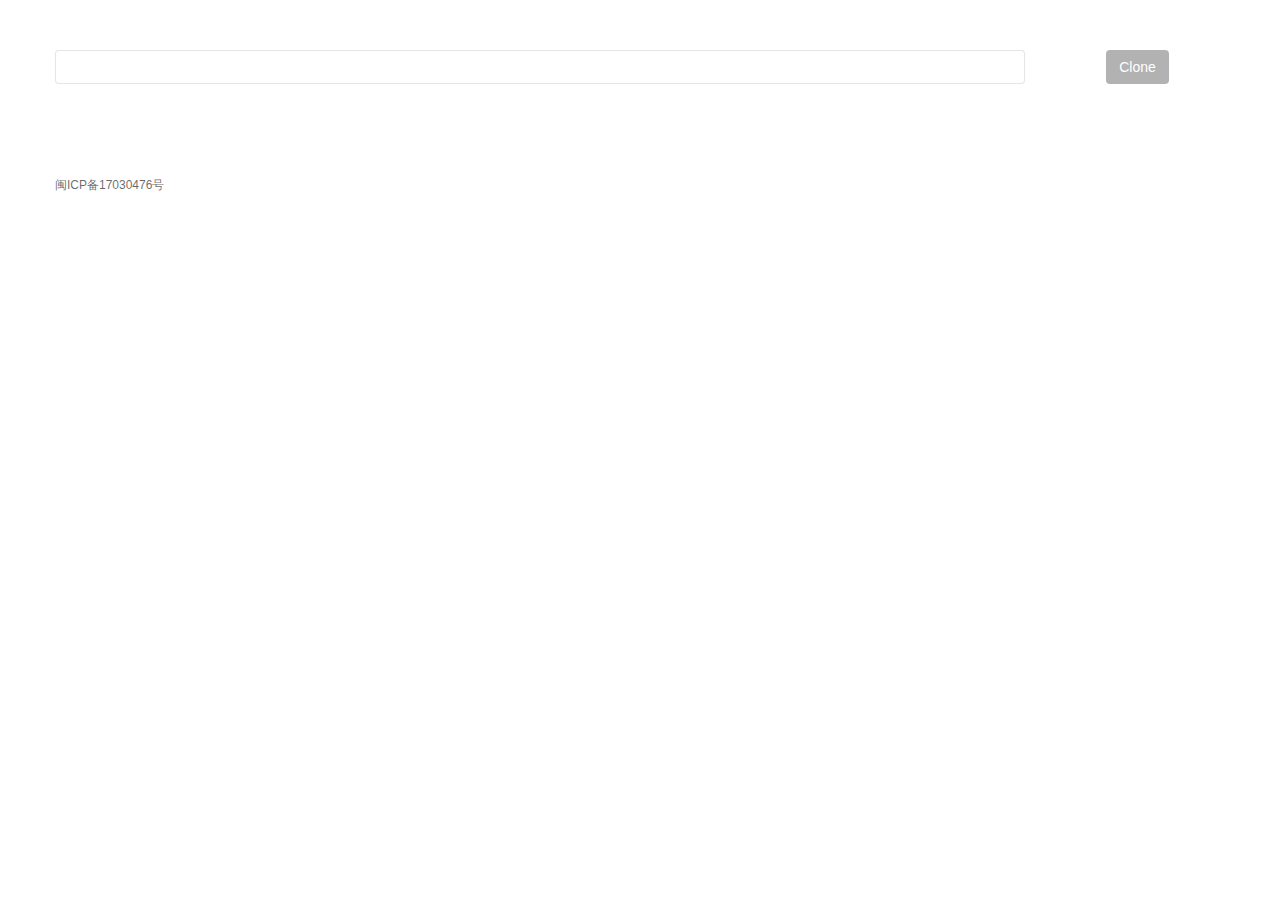
<file: index.html>
<!doctype html><html><head> <meta charset="utf-8"> <meta name="keywords" content=""> <meta name="description" content=""> <meta name="viewport" content="width=device-width, initial-scale=1, user-scalable=0"> <link rel="shortcut icon" type="image/png" href="favicon.png"> <link rel="stylesheet" type="text/css" href="./css/bootstrap.min.css"><link rel="stylesheet" type="text/css" href="style.css"><link rel="stylesheet" href="./css/font-awesome.min.css"> <script src="./js/jquery-2.1.0.min.js"></script><script src="./js/bootstrap.min.js"></script><script src="./js/blocs.min.js"></script><script src="./js/jqBootstrapValidation.js"></script><script src="./js/formHandler.js"></script> <title>Home</title> <!-- Google Analytics --> <!-- Google Analytics END --> </head><body><!-- Main container --><div class="page-container"> <!-- bloc-0 --><div class="bloc l-bloc bgc-white" id="bloc-0"><div class="container bloc-md"><div class="row"><div class="col-sm-10"><form id="form_46934" novalidate><div class="form-group"><input class="form-control" id="input_2646" /></div></form></div><div class="col-sm-2"><div class="text-center"><a href="index.html" class="btn btn-d ">Clone</a></div></div></div></div></div><!-- bloc-0 END --><!-- ScrollToTop Button --><a class="bloc-button btn btn-d scrollToTop" onclick="scrollToTarget('1')"><span class="fa fa-chevron-up"></span></a><!-- ScrollToTop Button END--><!-- Footer - bloc-5 --><div class="bloc l-bloc bgc-white" id="bloc-5"><div class="container bloc-sm"><div class="row"><div class="col-sm-12"><h6 class="mg-md"><a href="http://www.miitbeian.gov.cn/" target="_blank">闽ICP备17030476号</a><br></h6></div></div></div></div><!-- Footer - bloc-5 END --></div><!-- Main container END --> </body></html>
</file>
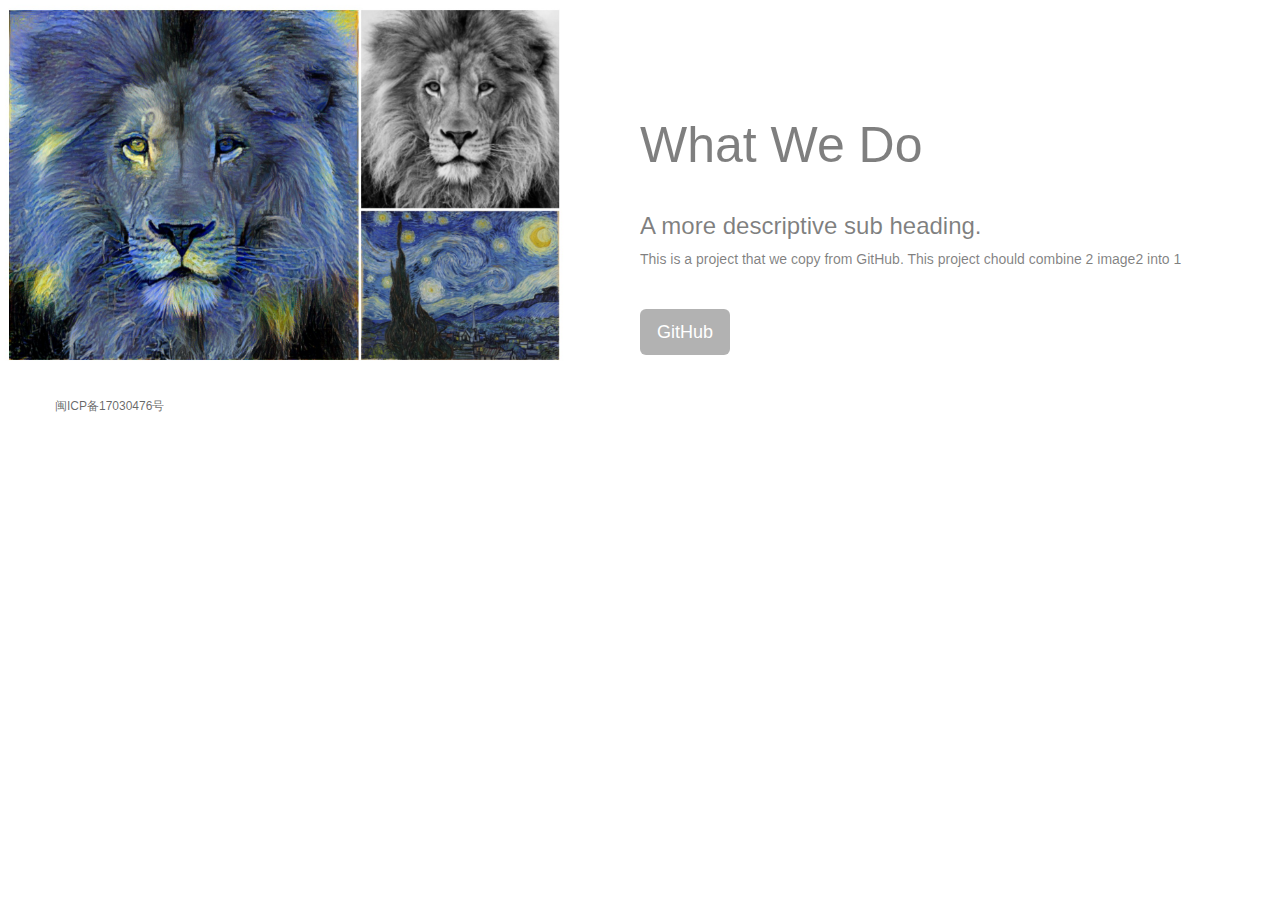
<file: details.html>
<!doctype html><html><head> <meta charset="utf-8"> <meta name="keywords" content=""> <meta name="description" content=""> <meta name="viewport" content="width=device-width, initial-scale=1, user-scalable=0"> <link rel="shortcut icon" type="image/png" href="favicon.png"> <link rel="stylesheet" type="text/css" href="./css/bootstrap.min.css"><link rel="stylesheet" type="text/css" href="style.css"><link rel="stylesheet" href="./css/font-awesome.min.css"> <script src="./js/jquery-2.1.0.min.js"></script><script src="./js/bootstrap.min.js"></script><script src="./js/blocs.min.js"></script> <title>details</title> <!-- Google Analytics --> <!-- Google Analytics END --> </head><body><!-- Main container --><div class="page-container"> <!-- Bloc Group --><div class='bloc-group'><!-- bloc-2 --><div class="bloc l-bloc bgc-white bloc-tile-2 full-width-bloc" id="bloc-2"><div class="container"><div class="row"><div class="col-sm-12"><img src="img/example.jpg" class="img-responsive" /></div></div></div></div><!-- bloc-2 END --><!-- bloc-3 --><div class="bloc l-bloc bgc-white bloc-tile-2" id="bloc-3"><div class="container"><div class="row"><div class="col-sm-12"><h2 class="mg-lg bloc-group-text-vc">What We Do</h2><h3 class="mg-sm">A more descriptive sub heading.</h3><p class="mg-lg">This is a project that we copy from GitHub. This project chould combine 2 image2 into 1</p><a href="https://github.com/cysmith/neural-style-tf" class="btn btn-d btn-lg">GitHub</a></div></div></div></div><!-- bloc-3 END --></div><!-- Bloc Group END --><!-- ScrollToTop Button --><a class="bloc-button btn btn-d scrollToTop" onclick="scrollToTarget('1')"><span class="fa fa-chevron-up"></span></a><!-- ScrollToTop Button END--><!-- Footer - bloc-5 --><div class="bloc l-bloc bgc-white" id="bloc-5"><div class="container bloc-sm"><div class="row"><div class="col-sm-12"><h6 class="mg-md"><a href="http://www.miitbeian.gov.cn/" target="_blank">闽ICP备17030476号</a><br></h6></div></div></div></div><!-- Footer - bloc-5 END --></div><!-- Main container END --> </body></html>
</file>
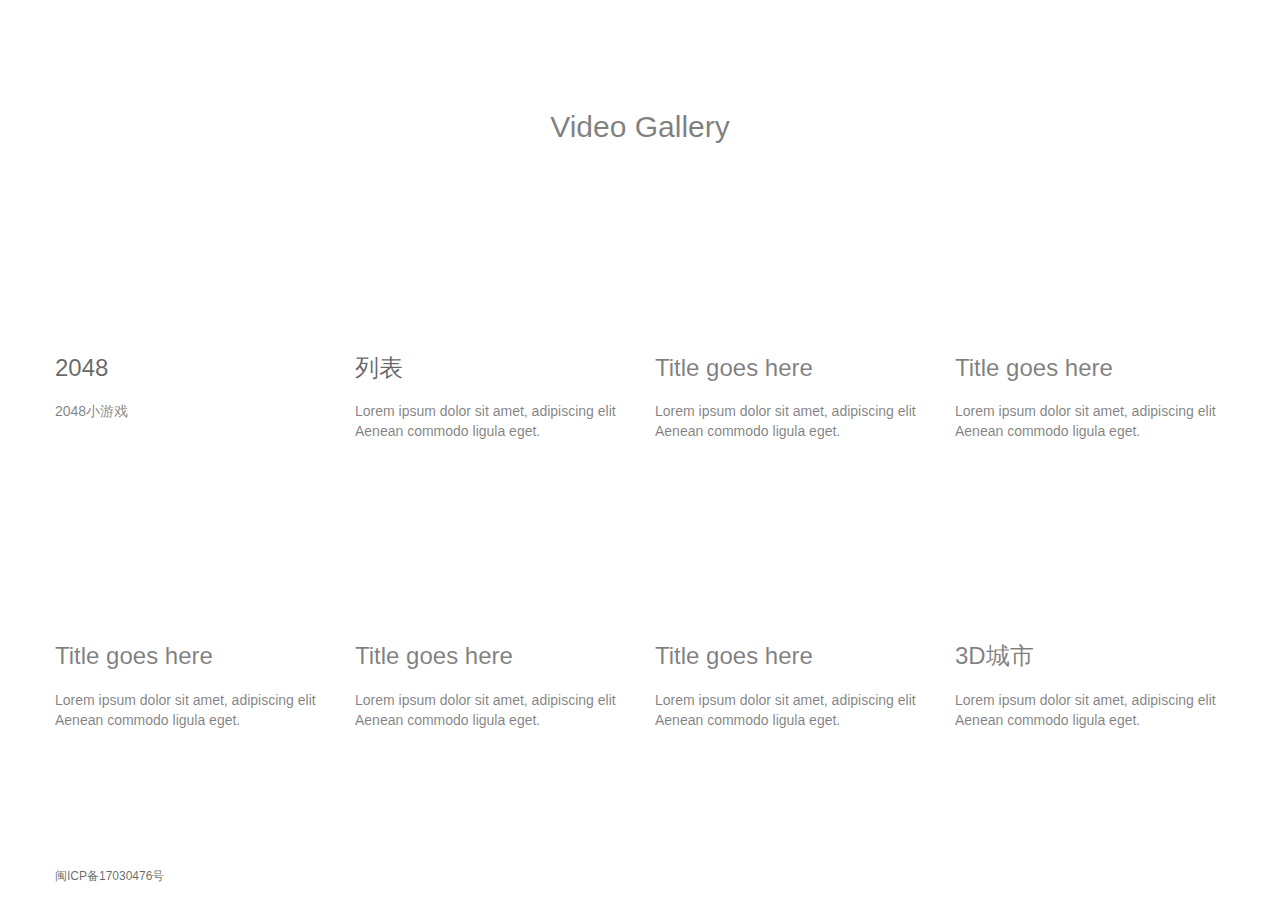
<file: games.html>
<!doctype html><html><head> <meta charset="utf-8"> <meta name="keywords" content=""> <meta name="description" content=""> <meta name="viewport" content="width=device-width, initial-scale=1, user-scalable=0"> <link rel="shortcut icon" type="image/png" href="favicon.png"> <link rel="stylesheet" type="text/css" href="./css/bootstrap.min.css"><link rel="stylesheet" type="text/css" href="style.css"><link rel="stylesheet" href="./css/font-awesome.min.css"> <script src="./js/jquery-2.1.0.min.js"></script><script src="./js/bootstrap.min.js"></script><script src="./js/blocs.min.js"></script> <title>games</title> <!-- Google Analytics --> <!-- Google Analytics END --> </head><body><!-- Main container --><div class="page-container"> <!-- bloc-4 --><div class="bloc l-bloc bgc-white" id="bloc-4"><div class="container bloc-lg"><div class="row"><div class="col-sm-12"><h2 class="text-center mg-md">Video Gallery</h2></div></div><div class="row voffset"><div class="col-sm-3"><div class="embed-responsive embed-responsive-16by9"><iframe class="embed-responsive-item" src="https://player.vimeo.com/video/163403597" frameborder="0" webkitallowfullscreen mozallowfullscreen allowfullscreen></iframe></div><h3 class="mg-md"><a href="http://47.100.31.107/games/2048/">2048</a><br></h3><p>2048小游戏</p></div><div class="col-sm-3"><div class="embed-responsive embed-responsive-16by9"><iframe class="embed-responsive-item" src="https://player.vimeo.com/video/163403597" frameborder="0" webkitallowfullscreen mozallowfullscreen allowfullscreen></iframe></div><h3 class="mg-md"><a href="http://47.100.31.107/games">列表</a> <br></h3><p>Lorem ipsum dolor sit amet, adipiscing elit Aenean commodo ligula eget.</p></div><div class="col-sm-3"><div class="embed-responsive embed-responsive-16by9"><iframe class="embed-responsive-item" src="https://player.vimeo.com/video/163403597" frameborder="0" webkitallowfullscreen mozallowfullscreen allowfullscreen></iframe></div><h3 class="mg-md">Title goes here</h3><p>Lorem ipsum dolor sit amet, adipiscing elit Aenean commodo ligula eget.</p></div><div class="col-sm-3"><div class="embed-responsive embed-responsive-16by9"><iframe class="embed-responsive-item" src="https://player.vimeo.com/video/163403597" frameborder="0" webkitallowfullscreen mozallowfullscreen allowfullscreen></iframe></div><h3 class="mg-md">Title goes here</h3><p>Lorem ipsum dolor sit amet, adipiscing elit Aenean commodo ligula eget.</p></div></div><div class="row voffset"><div class="col-sm-3"><div class="embed-responsive embed-responsive-16by9"><iframe class="embed-responsive-item" src="https://player.vimeo.com/video/163403597" frameborder="0" webkitallowfullscreen mozallowfullscreen allowfullscreen></iframe></div><h3 class="mg-md">Title goes here</h3><p>Lorem ipsum dolor sit amet, adipiscing elit Aenean commodo ligula eget.</p></div><div class="col-sm-3"><div class="embed-responsive embed-responsive-16by9"><iframe class="embed-responsive-item" src="https://player.vimeo.com/video/163403597" frameborder="0" webkitallowfullscreen mozallowfullscreen allowfullscreen></iframe></div><h3 class="mg-md">Title goes here</h3><p>Lorem ipsum dolor sit amet, adipiscing elit Aenean commodo ligula eget.</p></div><div class="col-sm-3"><div class="embed-responsive embed-responsive-16by9"><iframe class="embed-responsive-item" src="https://player.vimeo.com/video/163403597" frameborder="0" webkitallowfullscreen mozallowfullscreen allowfullscreen></iframe></div><h3 class="mg-md">Title goes here</h3><p>Lorem ipsum dolor sit amet, adipiscing elit Aenean commodo ligula eget.</p></div><div class="col-sm-3"><div class="embed-responsive embed-responsive-16by9"><iframe class="embed-responsive-item" src="https://player.vimeo.com/video/163403597" frameborder="0" webkitallowfullscreen mozallowfullscreen allowfullscreen></iframe></div><h3 class="mg-md">3D城市</h3><p>Lorem ipsum dolor sit amet, adipiscing elit Aenean commodo ligula eget.</p></div></div></div></div><!-- bloc-4 END --><!-- ScrollToTop Button --><a class="bloc-button btn btn-d scrollToTop" onclick="scrollToTarget('1')"><span class="fa fa-chevron-up"></span></a><!-- ScrollToTop Button END--><!-- Footer - bloc-5 --><div class="bloc l-bloc bgc-white" id="bloc-5"><div class="container bloc-sm"><div class="row"><div class="col-sm-12"><h6 class="mg-md"><a href="http://www.miitbeian.gov.cn/" target="_blank">闽ICP备17030476号</a><br></h6></div></div></div></div><!-- Footer - bloc-5 END --></div><!-- Main container END --> </body></html>
</file>
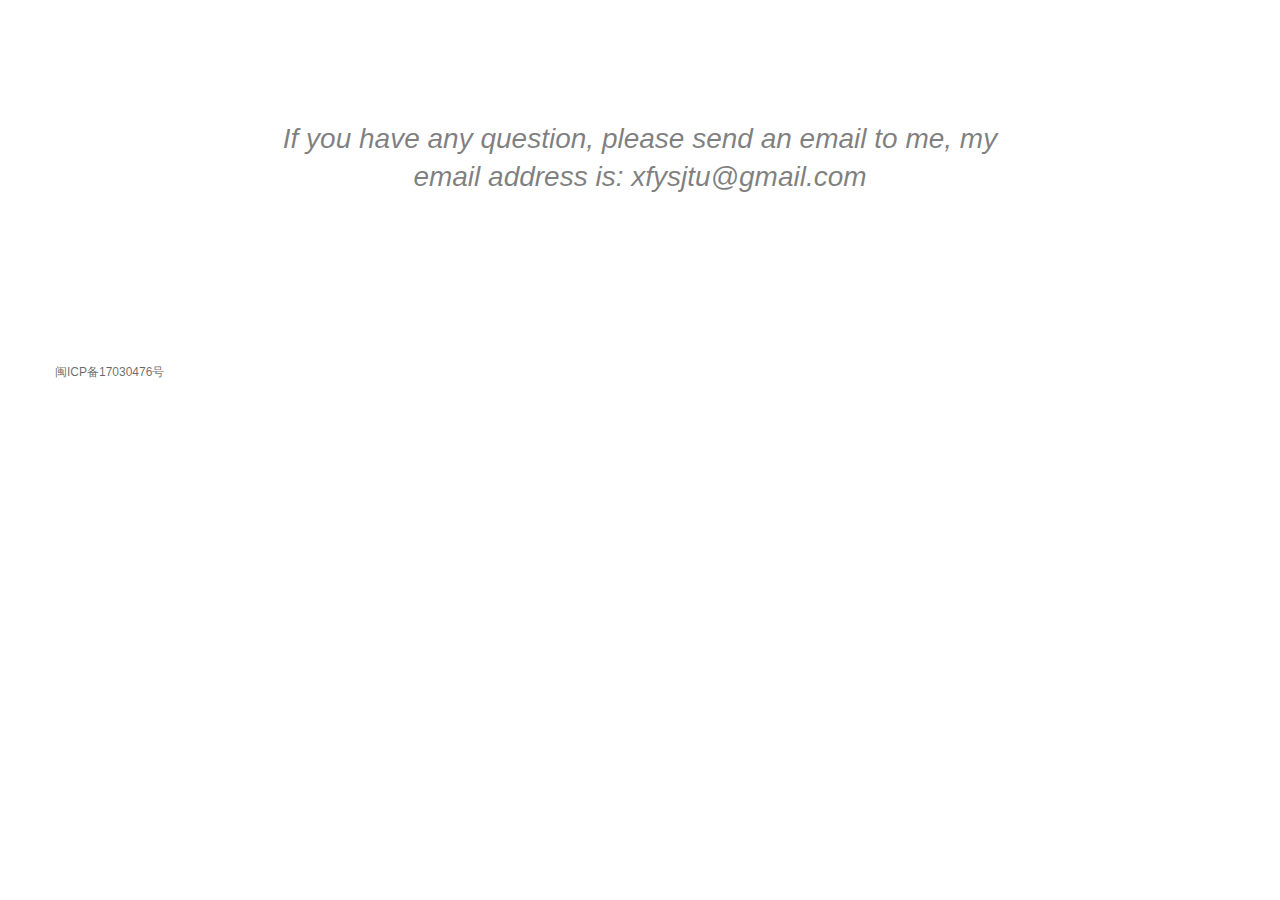
<file: know-about-us.html>
<!doctype html><html><head> <meta charset="utf-8"> <meta name="keywords" content=""> <meta name="description" content=""> <meta name="viewport" content="width=device-width, initial-scale=1, user-scalable=0"> <link rel="shortcut icon" type="image/png" href="favicon.png"> <link rel="stylesheet" type="text/css" href="./css/bootstrap.min.css"><link rel="stylesheet" type="text/css" href="style.css"><link rel="stylesheet" href="./css/font-awesome.min.css"> <script src="./js/jquery-2.1.0.min.js"></script><script src="./js/bootstrap.min.js"></script><script src="./js/blocs.min.js"></script> <title>know-about-us</title> <!-- Google Analytics --> <!-- Google Analytics END --> </head><body><!-- Main container --><div class="page-container"> <!-- bloc-1 --><div class="bloc l-bloc bgc-white" id="bloc-1"><div class="container bloc-lg"><div class="row"><div class="col-xs-12 col-md-8 col-md-offset-2"><h3 class="statement-bloc-text">If you have any question, please send an email to me, my email address is: xfysjtu@gmail.com</h3><p class="text-center"><br></p></div></div></div></div><!-- bloc-1 END --><!-- ScrollToTop Button --><a class="bloc-button btn btn-d scrollToTop" onclick="scrollToTarget('1')"><span class="fa fa-chevron-up"></span></a><!-- ScrollToTop Button END--><!-- Footer - bloc-5 --><div class="bloc l-bloc bgc-white" id="bloc-5"><div class="container bloc-sm"><div class="row"><div class="col-sm-12"><h6 class="mg-md"><a href="http://www.miitbeian.gov.cn/" target="_blank">闽ICP备17030476号</a><br></h6></div></div></div></div><!-- Footer - bloc-5 END --></div><!-- Main container END --> </body></html>
</file>
<file: style.css>
body{margin:0;padding:0; background:#FFF; overflow-x:hidden; -webkit-font-smoothing: antialiased; -moz-osx-font-smoothing: grayscale;}a:hover{text-decoration: none; cursor:pointer;}a,button{outline: none!important;} #page-loading-blocs-notifaction{position: fixed;top: 0;bottom: 0;width: 100%;z-index:100000;background:#FFFFFF url("img/pageload-spinner.gif") no-repeat center center;}.bloc{width:100%;clear:both;background: 50% 50% no-repeat;padding:0 50px;-webkit-background-size: cover;-moz-background-size: cover;-o-background-size: cover;background-size: cover;position:relative;}.bloc .container{padding-left:0;padding-right:0;}.bloc-lg{padding:100px 50px;}.bloc-md{padding:50px;}.bloc-sm{padding:20px 50px;}.full-width-bloc{padding-left:0;padding-right:0;}.full-width-bloc .container{width:100%;max-width:100%!important;}.full-width-bloc .carousel img{width:100%;height:auto;}.bloc-group{display:flex;}.bloc-group .bloc{flex: 1;}.bloc-tile-2{width:50%;}.bloc-tile-3{width:33.33333333%;}.bloc-tile-4{width:25%;}.bloc-tile-2 .container, .bloc-tile-3 .container, .bloc-tile-4 .container{width:100%;}.d-bloc .panel,.l-bloc{color:rgba(0,0,0,.5);}.d-bloc .panel button:hover,.l-bloc button:hover{color:rgba(0,0,0,.7);}.l-bloc .icon-round,.l-bloc .icon-square,.l-bloc .icon-rounded,.l-bloc .icon-semi-rounded-a,.l-bloc .icon-semi-rounded-b{border-color:rgba(0,0,0,.7);}.d-bloc .panel .divider-h span,.l-bloc .divider-h span{border-color:rgba(0,0,0,.1);}.d-bloc .panel .a-btn,.l-bloc .a-btn,.l-bloc .navbar a,.l-bloc .navbar-brand,.l-bloc a .icon-sm, .l-bloc a .icon-md, .l-bloc a .icon-lg, .l-bloc a .icon-xl, .l-bloc h1 a, .l-bloc h2 a, .l-bloc h3 a, .l-bloc h4 a, .l-bloc h5 a, .l-bloc h6 a, .l-bloc p a{color:rgba(0,0,0,.6);}.d-bloc .panel .a-btn:hover,.l-bloc .a-btn:hover,.l-bloc .navbar a:hover, .l-bloc .navbar-brand:hover, .l-bloc a:hover .icon-sm, .l-bloc a:hover .icon-md, .l-bloc a:hover .icon-lg, .l-bloc a:hover .icon-xl, .l-bloc h1 a:hover, .l-bloc h2 a:hover, .l-bloc h3 a:hover, .l-bloc h4 a:hover, .l-bloc h5 a:hover, .l-bloc h6 a:hover, .l-bloc p a:hover{color:rgba(0,0,0,1);}.l-bloc .navbar-toggle .icon-bar{color:rgba(0,0,0,.6);}.d-bloc .panel .btn-wire,.d-bloc .panel .btn-wire:hover,.l-bloc .btn-wire,.l-bloc .btn-wire:hover{color:rgba(0,0,0,.7);border-color:rgba(0,0,0,.3);}.voffset{margin-top:30px;}.navbar{margin-bottom: 0;z-index:1;}.navbar-brand{height:auto;padding:3px 15px;font-size:25px;font-weight:normal;font-weight:600;line-height:44px;}.navbar-brand img{max-height: 200px;margin: 0 5px 0 0;display:inline;}.nav-center .navbar-brand img{margin:0;}.navbar .nav{padding-top: 2px;margin-right: -16px;float:right;z-index:1;}.nav > li{float:left;margin-top:4px;font-size:16px;}.navbar-nav .open .dropdown-menu > li > a{text-align: inherit;}.nav > li a:hover, .nav > li a:focus{background:transparent;}.navbar-toggle{margin: 10px 10px 0 0;border: 0px;}.navbar-toggle:hover{background:transparent!important;}.navbar-toggle .icon-bar{background-color: rgba(0,0,0,.5);width: 26px;} .nav-invert .navbar .nav{float:left;}.nav-invert .navbar-header, .nav-invert .navbar-brand{float:right;}@media (min-width: 768px){.site-navigation{position:absolute;top:50%;right:20px;transform:translate(0, -50%);-webkit-transform:translateY(-50%);}.nav > li .dropdown-menu a,.nav > li .dropdown-menu a:hover{color:#484848;}.nav-invert .site-navigation{left:0;right:0;}.nav-center{text-align:center;}.nav-center .navbar-header{width:100%;}.nav-center .navbar-header, .nav-center .navbar-brand, .nav-center .nav > li{float: none;display:inline-block;}.nav-center .site-navigation{position:relative;width:100%;margin-top:20px;}.nav-center.mini-nav .navbar-toggle{float:none;margin: 10px auto 0;}}.nav > li > .dropdown a{background: none!important;display: block;padding: 14px 15px;}nav .caret{margin: 0 5px;}.dropdown-menu .dropdown-menu{top:-8px;left:100%;}.dropdown-menu .dropmenu-flow-right{top:100%;left:0;margin-left: -1px;border-top-left-radius: 0;border-top-right-radius: 0;}.dropdown-menu .dropdown span{border: 4px solid black;border-top-color:transparent;border-right-color:transparent;border-bottom-color:transparent;margin: 6px -5px 0 0!important;float: right;}.mg-sm{margin-top:10px;margin-bottom:5px;}.mg-md{margin-top:10px;margin-bottom:20px;}.mg-lg{margin-top:10px;margin-bottom:40px;}.btn{margin: 0 5px 5px 0;}.btn.pull-right{margin: 0 0 5px 5px;}.btn-d,.btn-d:hover,.btn-d:focus{color:#FFF;background:rgba(0,0,0,.3);}button{outline: none!important;}.btn .caret{margin:0 0 0 5px}.dropdown a .caret{margin:0 0 0 5px}.btn-dropdown .dropdown-menu .dropdown{padding: 3px 20px;}.panel-sq, .panel-sq .panel-heading, .panel-sq .panel-footer{border-radius:0;}.panel-rd{border-radius:30px;}.panel-rd .panel-heading{border-radius:29px 29px 0 0;}.panel-rd .panel-footer{border-radius:0 0 29px 29px;}.form-control{border-color:rgba(0,0,0,.1);box-shadow:none;}iframe{border:0;}.scrollToTop{width:40px;height:40px;position:fixed;bottom:20px;right:20px;opacity: 0;z-index: 500;transition: all .3s ease-in-out;}.scrollToTop span{margin-top: 6px;}.showScrollTop{font-size: 14px;opacity: 1;}h1,h2,h3,h4,h5,h6,p,label,.btn,a{font-family:"Helvetica";}.container{max-width:1170px;}.hero-bloc-text{font-size:55px;}.hero-bloc-text-sub{font-size:36px;}.statement-bloc-text{line-height:38px;font-style:italic;font-size:28px;text-align:center;font-weight:lighter;}.bloc-group-text-vc{font-size:50px;margin-top:20%;}.blocs-mobile-signup-text{font-size:33px;}.bgc-white{background-color:#ffffff;}@media (max-width: 1024px){ .bloc{  padding-left: 20px;padding-right: 20px;} .bloc.full-width-bloc, .bloc-tile-2.full-width-bloc .container, .bloc-tile-3.full-width-bloc .container, .bloc-tile-4.full-width-bloc .container{  padding-left: 0;padding-right: 0;}}@media (max-width: 992px) and (min-width: 768px){ .navbar .nav{max-width:80% }.nav-center.navbar .nav{max-width:100% }}@media only screen and (min-device-width : 768px) and (max-device-width : 1024px) and (orientation : landscape) {.b-parallax{background-attachment:scroll;}}@media (max-width: 768px){ .container{width:100%;} .b-parallax{background-attachment:scroll;} .page-container, #hero-bloc{overflow-x: hidden;position: relative;}  .bloc-group, .bloc-group .bloc{display:block;width:100%;} .bloc-tile-2 .container, .bloc-tile-3 .container, .bloc-tile-4 .container{padding-left: 10px;padding-right: 10px;}}@media (max-width: 767px){ .page-container{  overflow-x: hidden;  position:relative; } h1,h2,h3,h4,h5,h6,p,#disqus_thread{  padding-left:10px!important;padding-right:10px!important;  } #hero-bloc h1{  font-size:40px; } #hero-bloc h2{  font-size:34px; } #hero-bloc h3{  font-size:25px; } .b-parallax{  background-attachment:scroll; } .navbar .nav{  padding-top: 0;  border-top:1px solid rgba(0,0,0,.2);  float:none!important; } .navbar.row{  margin-left: 0;  margin-right: 0; } .site-navigation{position:inherit;transform:none;-webkit-transform:none;-ms-transform:none; }.nav > li{  margin-top: 0;  border-bottom:1px solid rgba(0,0,0,.1);  background:rgba(0,0,0,.05);  text-align: left;  padding-left:15px;  width:100%; } .nav > li:hover{  background:rgba(0,0,0,.08); } .dropdown .dropdown a .caret{  float: none;  margin: 5px 0 0 10px!important;  border: 4px solid black;  border-bottom-color: transparent;  border-right-color: transparent;  border-left-color: transparent; }  #hero-bloc .navbar .nav{  background:rgba(0,0,0,.8); } #hero-bloc .navbar .nav a{  color:rgba(255,255,255,.6); } .hero{  padding:50px 0; } .hero-nav{  left:-1px;  right:-1px; } .navbar-collapse{  padding:0;  overflow-x: hidden;  -webkit-box-shadow: none;  box-shadow: none; } .navbar-brand img{  max-height: 40px;  width:auto; } .nav-invert .navbar-header{  float: none;  width:100%; } .nav-invert .navbar-toggle{  float:left;  } .bloc-xxl,.bloc-xl,.bloc-lg{  padding: 40px 0; } .bloc-sm,.bloc-md{  padding-left: 0;padding-right: 0; } .a-block{  padding:0 10px; } .btn-dwn{ display:none;  } .voffset{  margin-top:5px; } .voffset-md{  margin-top:20px; } .voffset-lg{  margin-top:30px; } form{  padding:5px; } .close-lightbox{  display:inline-block; } .video-bg-container{  display:none; } .blocsapp-device-iphone5{background-size: 216px 425px;padding-top:60px;width:216px;height:425px; } .blocsapp-device-iphone5 img{width: 180px;height: 320px; }}@media (max-width: 400px){  .bloc{  padding-left: 0;padding-right: 0; -webkit-background-size: auto 200%;  -moz-background-size: auto 200%;  -o-background-size: auto 200%;  background-size: auto 200%; }}@media (max-width: 768px){.bloc-group-text-vc, .mobile .bloc-group-text-vc{margin-top:0%;} }@media (min-width: 767px) and (max-width: 768px){.mini-nav .special-dropdown-nav .site-navigation{display: block;position: absolute;top: 80%;z-index: 1000;float: left;min-width: 160px;padding: 5px 0;margin: 2px 0 0;font-size: 14px;text-align: left;list-style: none;background-color: #fff;-webkit-background-clip: padding-box;background-clip: padding-box;border: 1px solid #ccc;border: 1px solid rgba(0,0,0,.15);border-radius: 4px;-webkit-box-shadow: 0 6px 12px rgba(0,0,0,.175);box-shadow: 0 6px 12px rgba(0,0,0,.175);}.mini-nav .special-dropdown-nav .site-navigation li{width:100%;}.special-dropdown-nav.collapsing{transition: height 0.001s;}.mini-nav .special-dropdown-nav .site-navigation li a{color: rgba(0,0,0,.6)!important;} }@media (max-width: 420px){.bloc-group-text-vc{margin-top:0%;}.blocs-mobile-signup-text{text-align:center;}.bloc-mob-center-text{text-align:center;} }
</file>
